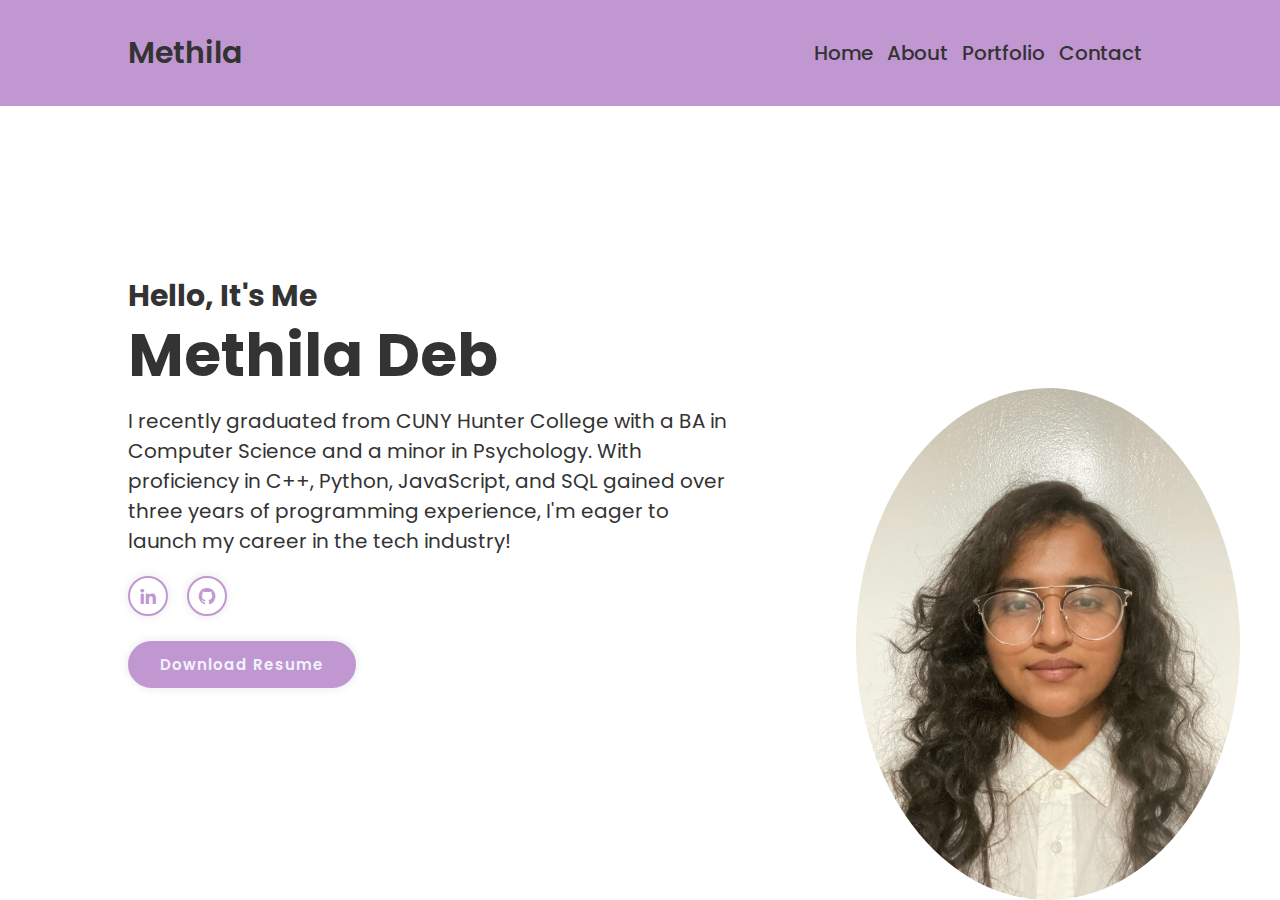
<file: index.html>
<!-- This is code for the home page. 
    It contains a brief introduction for the user, links to my github and linkedin, as well as the option to download my resume.-->
<!DOCTYPE html>
<html lang="en">
<head>
    <meta charset="UTF-8" />
    <meta http-equiv="X-UA-Compatible" content="IE=edge" />
    <meta name="viewport" content="width=device-width, initial-scale=1.0" />
    <title>Methila Deb</title>
    <link rel="stylesheet" href="styles.css">
    <link href='https://unpkg.com/boxicons@2.1.4/css/boxicons.min.css' rel='stylesheet'>
</head>

<body>
    <div class="container" id="container">
        <header class="header">
            <a href="#" class="logo">Methila</a>

            <!-- Navigation links to other pages of the website -->
            <nav class="navbar">
                <a href="index.html" class="active">Home</a>
                <a href="About.html">About</a>
                <a href="Portfolio.html">Portfolio</a>
                <a href="Contact.html">Contact</a>
            </nav>
        </header>

        <!-- Main content section with a personal introduction and links -->
        <section class="home">
            <div class="home-content">

                <!-- Welcoming subheading -->
                <h3>Hello, It's Me</h3>

                <!-- Main heading with the name -->
                <h1>Methila Deb</h1>
                <p>I recently graduated from CUNY Hunter College with a BA in Computer Science and a minor in Psychology. 
                    With proficiency in C++, Python, JavaScript, and SQL gained over three years of programming experience,
                    I'm eager to launch my career in the tech industry!
                </p>

                <!-- Social media links -->
                <div class="social-media">
                    <a href="https://www.linkedin.com/in/methila-deb-130147202/" target="_blank">
                        <i class='bx bxl-linkedin'></i>
                    </a>
                    <a href="https://github.com/methiladeb" target="_blank">
                        <i class='bx bxl-github'></i>
                    </a>
                </div>

                <!-- Downloadable resume link -->
                <a href="images\resume.pdf" download="MethilaDeb_Resume.pdf" class="btn">Download Resume</a>
            </div>

            <!-- Profile image -->
            <div class="home-img">
                <img src="images\profile_pic.jpeg">
            </div>
        </section>
    </div>
</body>
</file>
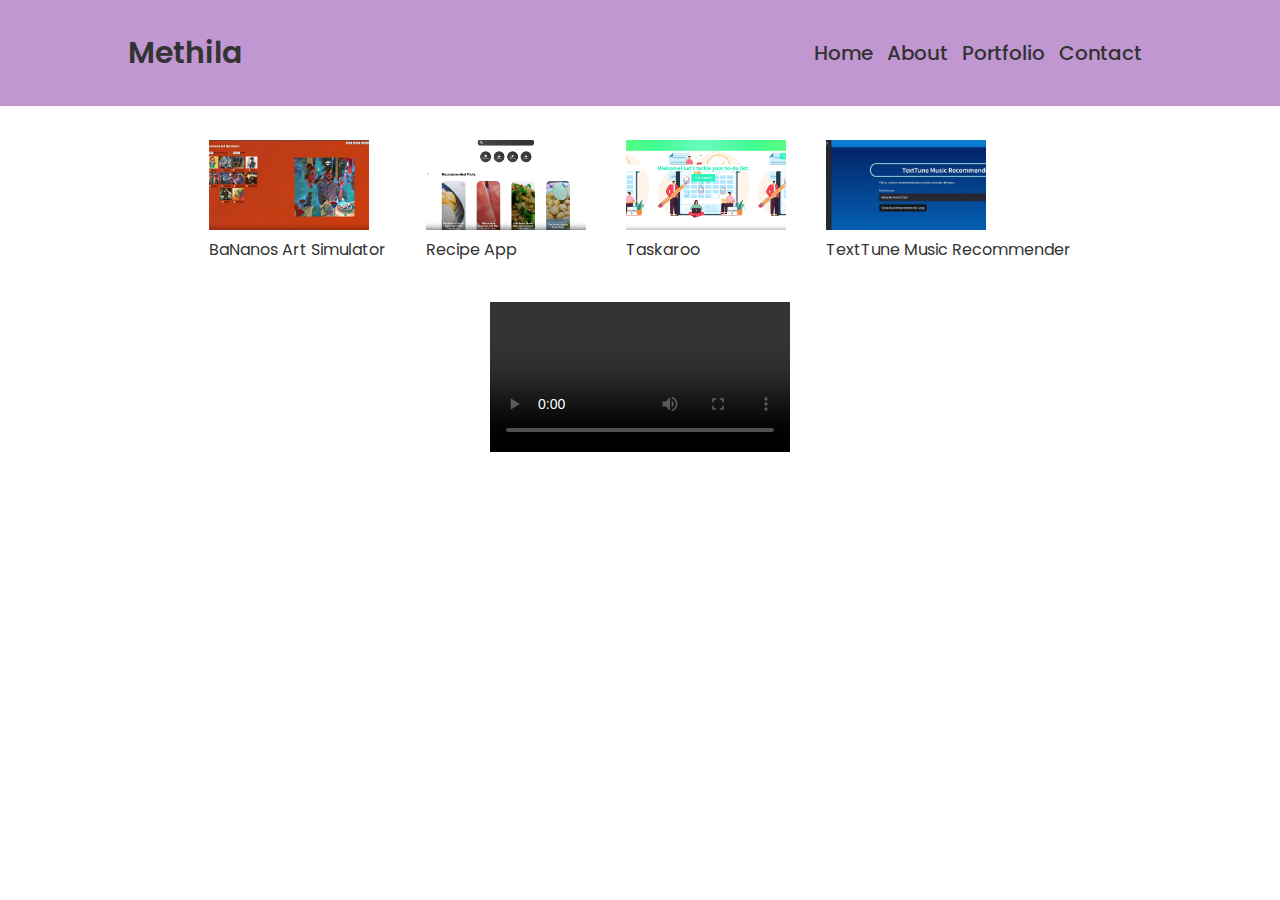
<file: Portfolio.html>
<!-- The main purpose of this code is to display a webpage with a video catalog that includes thumbnails for each video. -->
<!DOCTYPE html>
<html lang="en">
<head>
    <meta charset="UTF-8" />
    <meta http-equiv="X-UA-Compatible" content="IE=edge" />
    <meta name="viewport" content="width=device-width, initial-scale=1.0" />
    <title>Methila Deb</title>
    <link rel="stylesheet" href="styles.css">
    <link href='https://unpkg.com/boxicons@2.1.4/css/boxicons.min.css' rel='stylesheet'>
</head>

<body>
    <div class="container" id="container">
        <header class="header">
            <a href="#" class="logo">Methila</a>

             <!-- Navigation links to other pages of the website -->
             <nav class="navbar">
                <a href="index.html" class="active">Home</a>
                <a href="About.html">About</a>
                <a href="Portfolio.html">Portfolio</a>
                <a href="Contact.html">Contact</a>
            </nav>
        </header>
        
        <!-- Video catalog section with thumbnails -->
        <div id="videoCatalog" class="video-catalog">

            <!-- Each video-thumbnail div represents a video in the catalog with a data attribute linking to the video file -->
            <div class="video-thumbnail" data-video="videos/BaNanos Demo.mp4">
                <img src="thumbnails/BaNanos Thumbnail.png" alt="BaNanos">
                <p>BaNanos Art Simulator</p>
            </div>
            <div class="video-thumbnail" data-video="videos/Recipe App Demo.mp4">
                <img src="thumbnails/Recipe App Thumbnail.png" alt="Recipe">
                <p>Recipe App</p>
            </div>
            <div class="video-thumbnail" data-video="videos/Taskaroo Demo Video.mp4">
                <img src="thumbnails/Taskaroo Thumbnail.png" alt="Taskaroo">
                <p>Taskaroo</p>
            </div>
            <div class="video-thumbnail" data-video="videos/TextTune Demo.mp4">
                <img src="thumbnails/TextTune Thumbnail.png" alt="TextTune">
                <p>TextTune Music Recommender</p>
            </div>
        </div>

        <!-- Main video element that will play selected videos from the catalog, initially hidden -->
        <video id="mainVideo" controls hidden></video>

        <!-- JavaScript file that handles the functionality of the video catalog, like displaying the clicked video -->
        <script src="videoCatalog.js"></script>
    </div>
</body>
</html>
</file>
<file: styles.css>
/* Importing the Poppins font family from Google Fonts with weights ranging from 300 to 900 */
@import url('https://fonts.googleapis.com/css2?family=Poppins:wght@300;400;500;600;700;800;900&display=swap');

/* Universal selector: Resets margin and padding to 0, sets box-sizing to border-box for all elements,
   removes text decoration, and sets the default font family to Poppins for a consistent look across the website */
*{
    margin: 0;
    padding: 0;
    box-sizing: border-box;
    text-decoration: none;
    font-family: 'Poppins', sans-serif;
}

.container {
    position: relative;
    color: #333;
}

/* Header styles: Makes the header fixed to the top of the viewport, ensuring it's always visible */
.header {
    position: fixed;
    top: 0;
    left: 0;
    width: 100%;
    padding: 30px 10%;
    background: #C197D2;
    display: flex;
    align-items: center;
    z-index: 100;
}

.logo {
    font-size: 30px;
    color: #333;
    font-weight: 600;
    margin-right: auto;
}

/* Navbar link styles: Sets the font size, color, weight, and spacing for navbar links */
.navbar a {
    font-size: 20px;
    color: #333;
    font-weight: 500;
    margin-right: 10px;
    transition: 0.3s;
}

/* Navbar link hover and active states: Changes color on hover/active */
.navbar a:hover,
.navbar a:active {
    color: #dc38be
}

/* Styles for the toggle icon used in responsive designs or as a menu button */
.toggle-icon {
    display: flex;
    font-size: 20px;
    cursor: pointer;
}

.home {
    height: 100vh;
    display: flex;
    align-items: center;
    padding: 60px 10% 0;
}

.home-content {
    max-width: 600px;
}

.home-content h1 {
    font-size: 60px;
    line-height: 1.2;
}

.home-content h3 {
    font-size: 30px;
}

.home-content p {
    font-size: 20px;
    margin: 15px 0;
}

/* Social media link styles: Sets the display, alignment, size, color, and other properties for icons */
.social-media a{
    display: inline-flex;
    justify-content: center;
    align-items: center;
    width: 40px;
    height: 40px;
    border: 2px solid #C197D2;
    border-radius: 50%;
    box-shadow: 0 0 10px rgba(0,0,0,0.1);
    font-size: 20px;
    color: #C197D2;
    margin: 5px 15px 25px 0;
}

.social-media a:hover {
    background: #C197D2;
    color: #F0F3FD;
}

/* Button styles: Sets the appearance, spacing, and transition effects for buttons */
.btn {
    display: inline-block;
    padding: 10px 30px;
    background: #C197D2;
    border: 2px solid #C197D2;
    border-radius: 40px;
    box-shadow: 0 0 10px rgba(0, 0, 0, 0.1);
    font-size: 15px;
    color: #F0F3FD;
    letter-spacing: 1px;
    font-weight: 600;
    transition: 0.3s;
}

.btn:hover {
    color: #613659;
}

/* Styles for images in the home section: Positions image and sets size */
.home-img img {
    position: absolute;
    bottom: 0;
    right: 40px;
    width: 30%;
    pointer-events: none;
    border-radius: 50%;
}

/* Styles for unordered lists and nested lists */
ul {
    padding-left: 20px; 
}
ul ul {
    padding-left: 20px; 
}

/* Video catalog styling: Layout for video thumbnails */
.video-catalog {
    margin-top: 120px;
    display: flex;
    flex-wrap: wrap;
    justify-content: center;
    gap: 40px;
    padding: 20px;
}

.video-thumbnail {
    cursor: pointer;
    transition: transform 0.2s;
}

.video-thumbnail:hover {
    transform: scale(1.05);
}

/* Styles for video thumbnail images: Sets size and fit */
.video-thumbnail img {
    width: 160px; 
    height: 90px; 
    object-fit: cover;
}

/* Main video player styling: Sets size and alignment */
#mainVideo {
    max-width: 60%;
    margin: 20px auto;
    display: block; 
}
</file>
